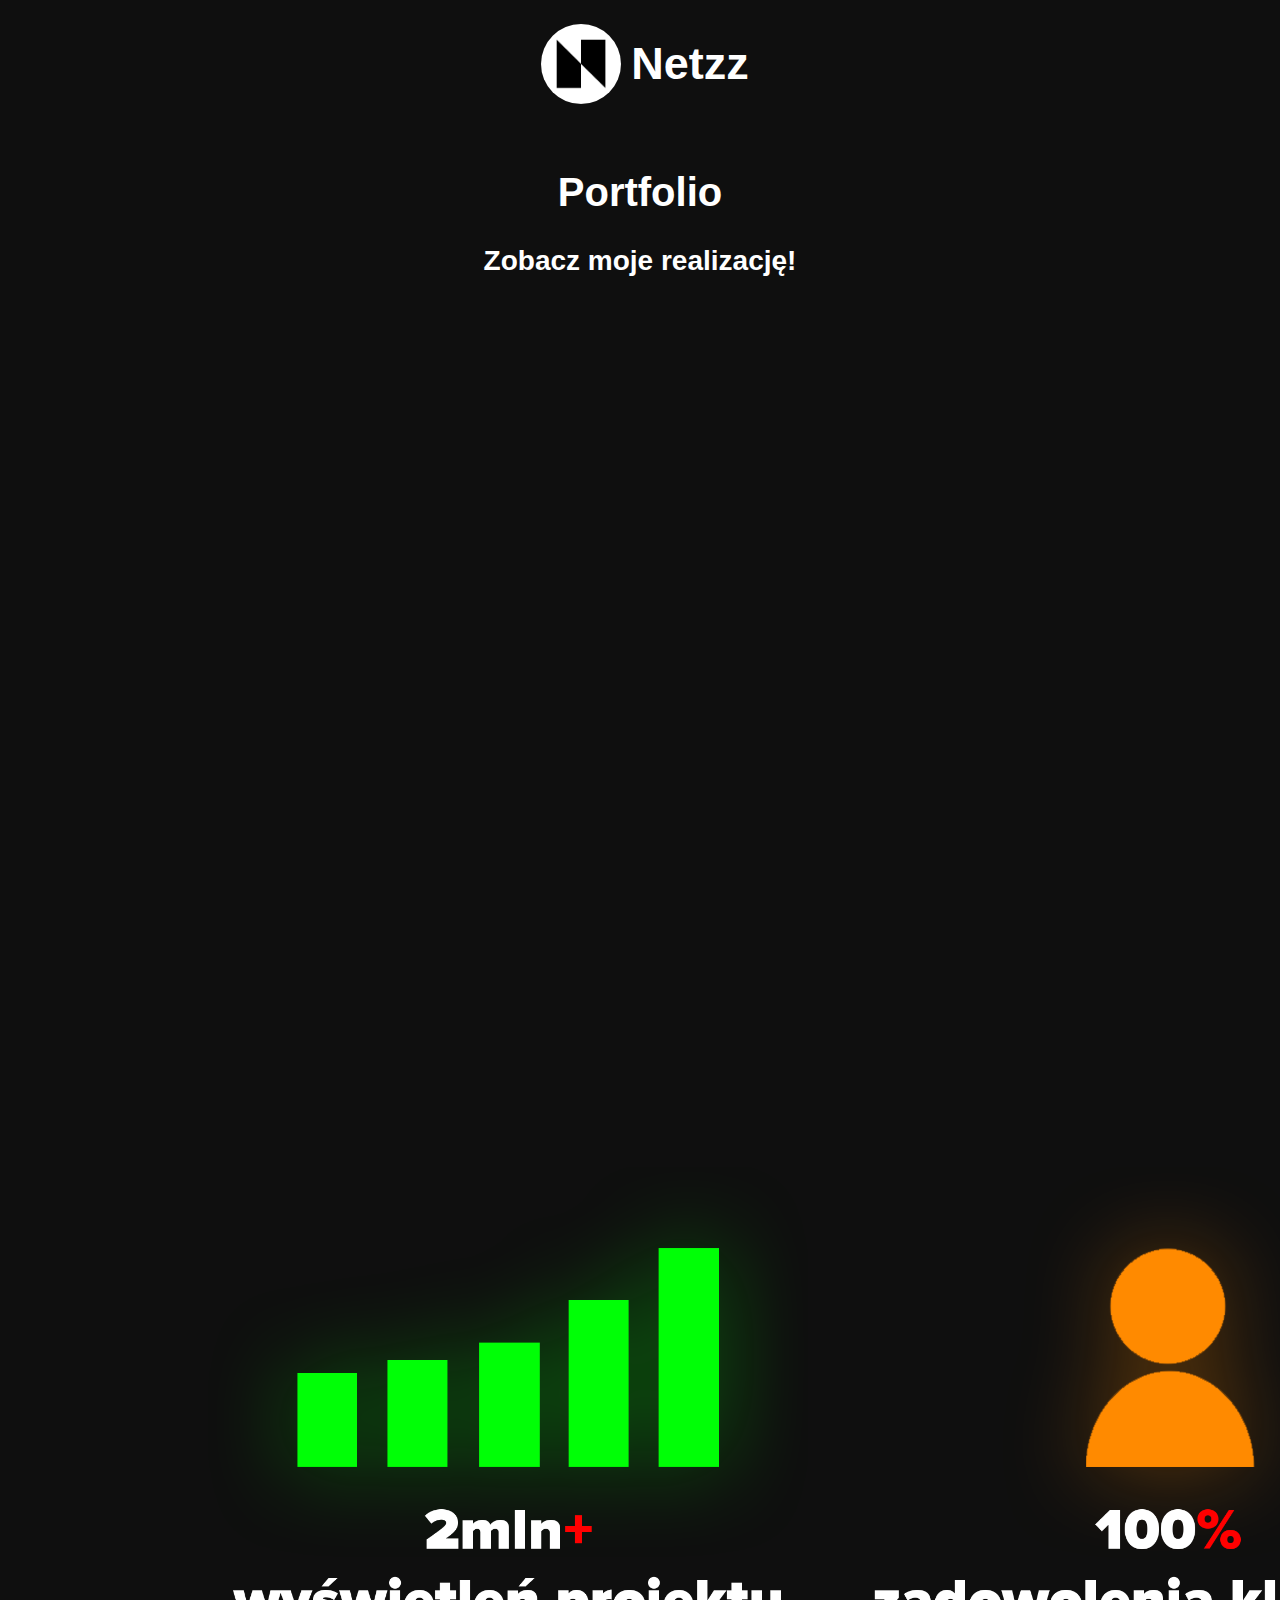
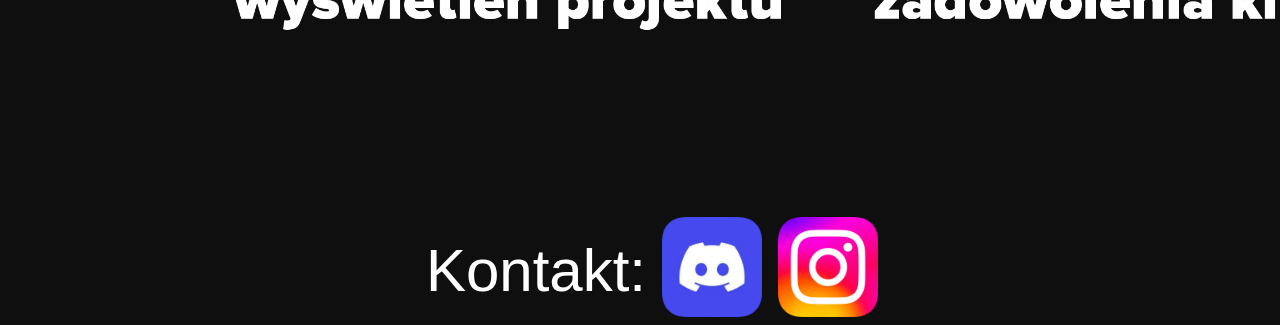
<file: index.html>
<!DOCTYPE html>
<html>
    <section>
        <header>
            <head>
                <title>Netzz - Montażysta</title>
                <link rel="icon" type="image/png" href="logotyp_logotyp_logotyp.png">
                <link rel="stylesheet" href="/style.css">
            </head>
            <body>

                    <img class="circle" src="logotyp_logotyp_logotyp.png" width="100px" height="100px"> </img>
                <h1>Netzz</h1>
            </main>
                </header>

                        <h2 class="napisportfolio">Portfolio</h2>
                        <h3 class="napisportfolio" class="portfoliodol">Zobacz moje realizację!</h3>

                    <div>
                        <iframe class="filmy" width="560" height="315" src="https://www.youtube.com/embed/CCu4axwD-p4?si=GJJg3laca275dYlJ" title="YouTube video player" frameborder="0" allow="accelerometer; autoplay; clipboard-write; encrypted-media; gyroscope; picture-in-picture; web-share" referrerpolicy="strict-origin-when-cross-origin" allowfullscreen></iframe>
                        <iframe class="filmy" width="560" height="315" src="https://www.youtube.com/embed/PpimPvEJ41k?si=j1L0jzGKA-EsXy6Q" title="YouTube video player" frameborder="0" allow="accelerometer; autoplay; clipboard-write; encrypted-media; gyroscope; picture-in-picture; web-share" referrerpolicy="strict-origin-when-cross-origin" allowfullscreen></iframe>
                    </div>

                    <div>
                        <iframe class="filmy" width="560" height="315" src="https://www.youtube.com/embed/7iRxVtae6AA" title="YouTube video player" frameborder="0" allow="accelerometer; autoplay; clipboard-write; encrypted-media; gyroscope; picture-in-picture" allowfullscreen> </iframe>
                        <iframe class="filmy" width="560" height="315" src="https://www.youtube.com/embed/QuYUKoDpPpM" frameborder="0" allow="accelerometer; autoplay; clipboard-write; encrypted-media; gyroscope; picture-in-picture" allowfullscreen> </iframe>
                        <iframe class="filmy" width="560" height="315" src="https://www.youtube.com/embed/JYopIffqZxg" frameborder="0" allow="accelerometer; autoplay; clipboard-write; encrypted-media; gyroscope; picture-in-picture" allowfullscreen></iframe>
                    </div>

                    <div>
                        
                    </div>

                    <div id="statystyki" class="statystyki">
                        <img class="statystyki1" src="wyswietlenia_projektu_wyswietlenia.png" width="600px" height="600px"/>
                        <img class="statystyki2" src="zadowolenie_obraz_zadowolenie.png" width="600px" height="600px"/>
                    </div>

                        <div id="kontakt" class="kontakt">
                            <span> Kontakt:</span>
                            <a class="dc" href="https://discord.gg/gqAR3gVYKv" target="_blank">
                                <img src="discord_logo_dc.png" width="50px" height="50px"> </img>
                            </a>
                            <a class="ig" href="https://www.instagram.com/7netzz/profilecard/?igsh=MXVvN3kxNmM4dXozMg%3D%3D" target="_blank">
                            <img src="Instagram_logo_2022.svg.png" width="50px" height="50px"> </img>
                            </a>  

                        </div>
             </section>
        </main>
    </body>
</html>
</file>
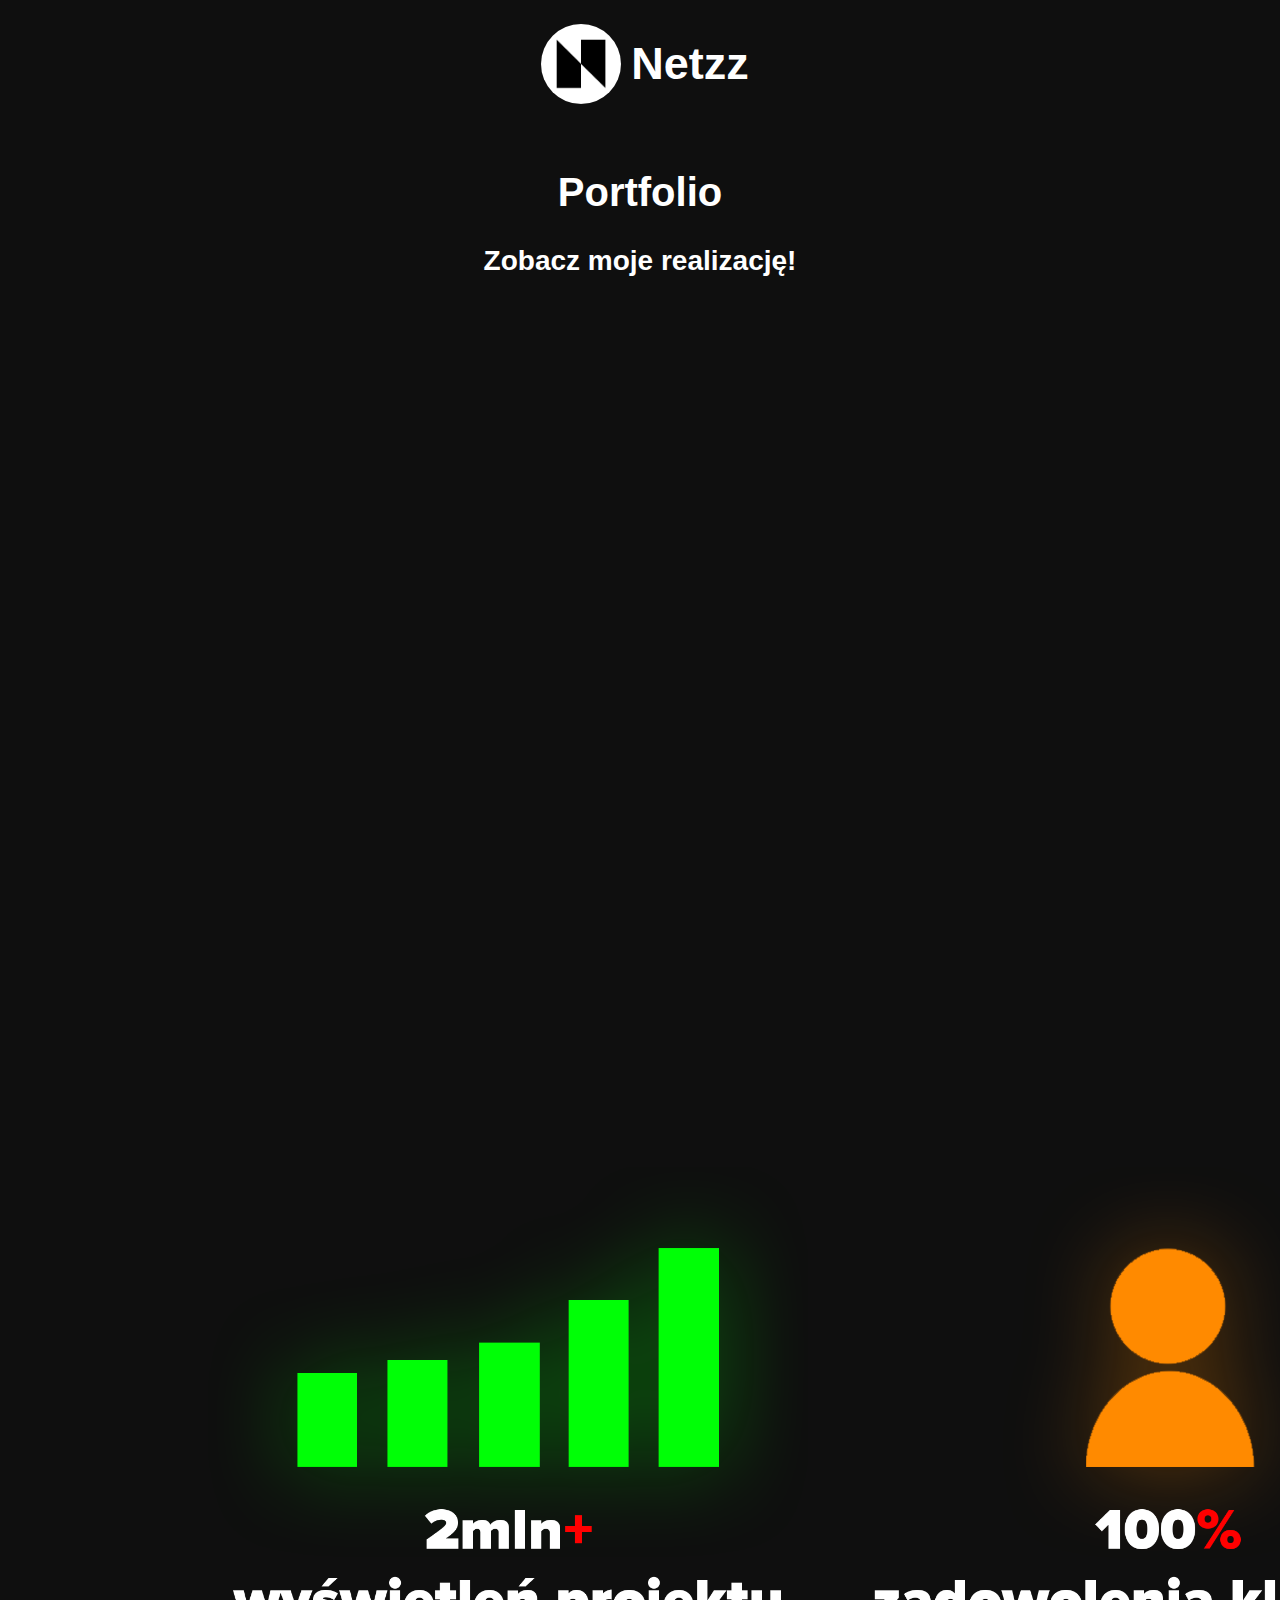
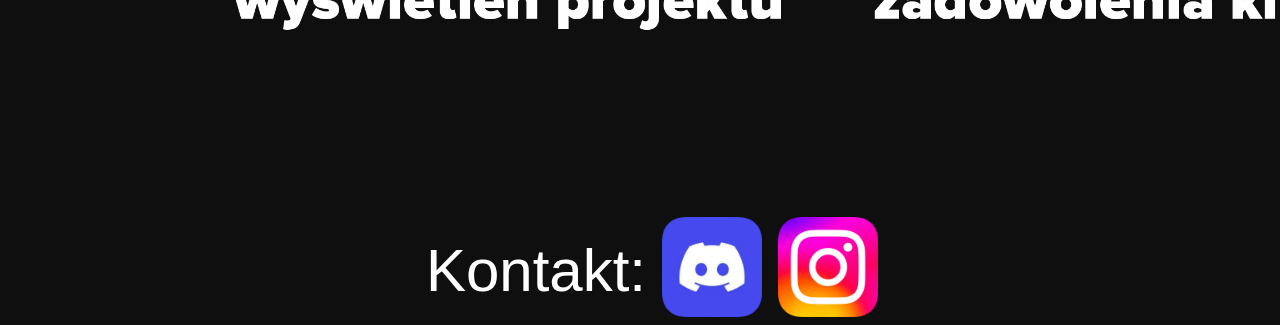
<file: netzz.pl/index.html>
<!DOCTYPE html>
<html>
    <section>
        <header>
            <head>
                <title>Netzz - Montażysta</title>
                <link rel="stylesheet" href="style.css">
            </head>
            <body>

                    <img class="circle" src="logotyp_logotyp_logotyp.png" width="100px" height="100px"> </img>
                <h1>Netzz</h1>
            </main>
                </header>

                        <h2 class="napisportfolio">Portfolio</h2>
                        <h3 class="napisportfolio" class="portfoliodol">Zobacz moje realizację!</h3>

                    <div>
                        <iframe class="filmy" width="560" height="315" src="https://www.youtube.com/embed/CCu4axwD-p4?si=GJJg3laca275dYlJ" title="YouTube video player" frameborder="0" allow="accelerometer; autoplay; clipboard-write; encrypted-media; gyroscope; picture-in-picture; web-share" referrerpolicy="strict-origin-when-cross-origin" allowfullscreen></iframe>
                        <iframe class="filmy" width="560" height="315" src="https://www.youtube.com/embed/9Cki2ZB4vaQ?si=I8e09NhdAtQsjHlF" title="YouTube video player" frameborder="0" allow="accelerometer; autoplay; clipboard-write; encrypted-media; gyroscope; picture-in-picture; web-share" referrerpolicy="strict-origin-when-cross-origin" allowfullscreen></iframe>
                        <iframe class="filmy" width="560" height="315" src="https://www.youtube.com/embed/PpimPvEJ41k?si=j1L0jzGKA-EsXy6Q" title="YouTube video player" frameborder="0" allow="accelerometer; autoplay; clipboard-write; encrypted-media; gyroscope; picture-in-picture; web-share" referrerpolicy="strict-origin-when-cross-origin" allowfullscreen></iframe>
                    </div>

                    <div>
                        <iframe class="filmy" width="560" height="315" src="https://www.youtube.com/embed/7iRxVtae6AA" title="YouTube video player" frameborder="0" allow="accelerometer; autoplay; clipboard-write; encrypted-media; gyroscope; picture-in-picture" allowfullscreen> </iframe>
                        <iframe class="filmy" width="560" height="315" src="https://www.youtube.com/embed/QuYUKoDpPpM" frameborder="0" allow="accelerometer; autoplay; clipboard-write; encrypted-media; gyroscope; picture-in-picture" allowfullscreen> </iframe>
                        <iframe class="filmy" width="560" height="315" src="https://www.youtube.com/embed/JYopIffqZxg" frameborder="0" allow="accelerometer; autoplay; clipboard-write; encrypted-media; gyroscope; picture-in-picture" allowfullscreen></iframe>
                    </div>

                    <div>
                        
                    </div>

                    <div id="statystyki" class="statystyki">
                        <img class="statystyki1" src="wyswietlenia_projektu_wyswietlenia.png" width="600px" height="600px"/>
                        <img class="statystyki2" src="zadowolenie_obraz_zadowolenie.png" width="600px" height="600px"/>
                    </div>

                        <div id="kontakt" class="kontakt">
                            <span> Kontakt:</span>
                            <a class="dc" href="https://discord.gg/gqAR3gVYKv" target="_blank">
                                <img src="discord_logo_dc.png" width="50px" height="50px"> </img>
                            </a>
                            <a class="ig" href="https://www.instagram.com/7netzz/profilecard/?igsh=MXVvN3kxNmM4dXozMg%3D%3D" target="_blank">
                            <img src="Instagram_logo_2022.svg.png" width="50px" height="50px"> </img>
                            </a>  

                        </div>
             </section>
        </main>
    </body>
</html>
</file>
<file: style.css>
body {
    font-family: Arial, Helvetica, sans-serif;
    color: rgb(255, 255, 255);
    background-color: rgb(15, 15, 15);
    overflow-x: hidden;
}

span {
    font-size: 30px;
}

h1 {
    font-size: 45px;
}

h2 {
    font-size: 40px;}

div {
    display: flex;
    gap: 60px;
}

.filmy {
    display: flex;
    margin-top: 40px;
    
}

div {
    display: flex;
    justify-content: center;
}

iframe {
    border-radius: 45px;
}

header {
    display: flex;
    align-items: center;
    justify-content: center;
    margin-bottom: 50px;
}

.circle {
    border-radius: 50%;
    scale: 80%;
}

h3 {
    display: flex;
    justify-content: center;
    font-size: 28px;
}

h2 {
    display: flex;
    justify-content: center;
}

a {
    border-radius: 50px;
}

#kontakt {
    margin-top: 50px;
    margin-left: 24px;
    align-items: center;
    justify-content: center;
    gap: 8px;
    transform: scale(2);
    transform-origin: top;
}

div #statystyki .statystyki {
    display: flex;
    justify-content: left;
}

#statystyki {
    justify-content: space-between;
    margin-top: 150px;
    margin-left: 200px;
    margin-right: 200px;
}

.napisportfolio {
    margin-bottom: 30px;
    justify-content: center;
    align-items: baseline;
}
</file>
<file: netzz.pl/style.css>
body {
    font-family: Arial, Helvetica, sans-serif;
    color: rgb(255, 255, 255);
    background-color: rgb(15, 15, 15);
    overflow-x: hidden;
}

span {
    font-size: 30px;
}

h1 {
    font-size: 45px;
}

h2 {
    font-size: 40px;}

div {
    display: flex;
    gap: 60px;
}

.filmy {
    display: flex;
    margin-top: 40px;
    
}

div {
    display: flex;
    justify-content: center;
}

iframe {
    border-radius: 45px;
}

header {
    display: flex;
    align-items: center;
    justify-content: center;
    margin-bottom: 50px;
}

.circle {
    border-radius: 50%;
    scale: 80%;
}

h3 {
    display: flex;
    justify-content: center;
    font-size: 28px;
}

h2 {
    display: flex;
    justify-content: center;
}

a {
    border-radius: 50px;
}

#kontakt {
    margin-top: 50px;
    margin-left: 24px;
    align-items: center;
    justify-content: center;
    gap: 8px;
    transform: scale(2);
    transform-origin: top;
}

div #statystyki .statystyki {
    display: flex;
    justify-content: left;
}

#statystyki {
    justify-content: space-between;
    margin-top: 150px;
    margin-left: 200px;
    margin-right: 200px;
}

.napisportfolio {
    margin-bottom: 30px;
    justify-content: center;
    align-items: baseline;
}
</file>
